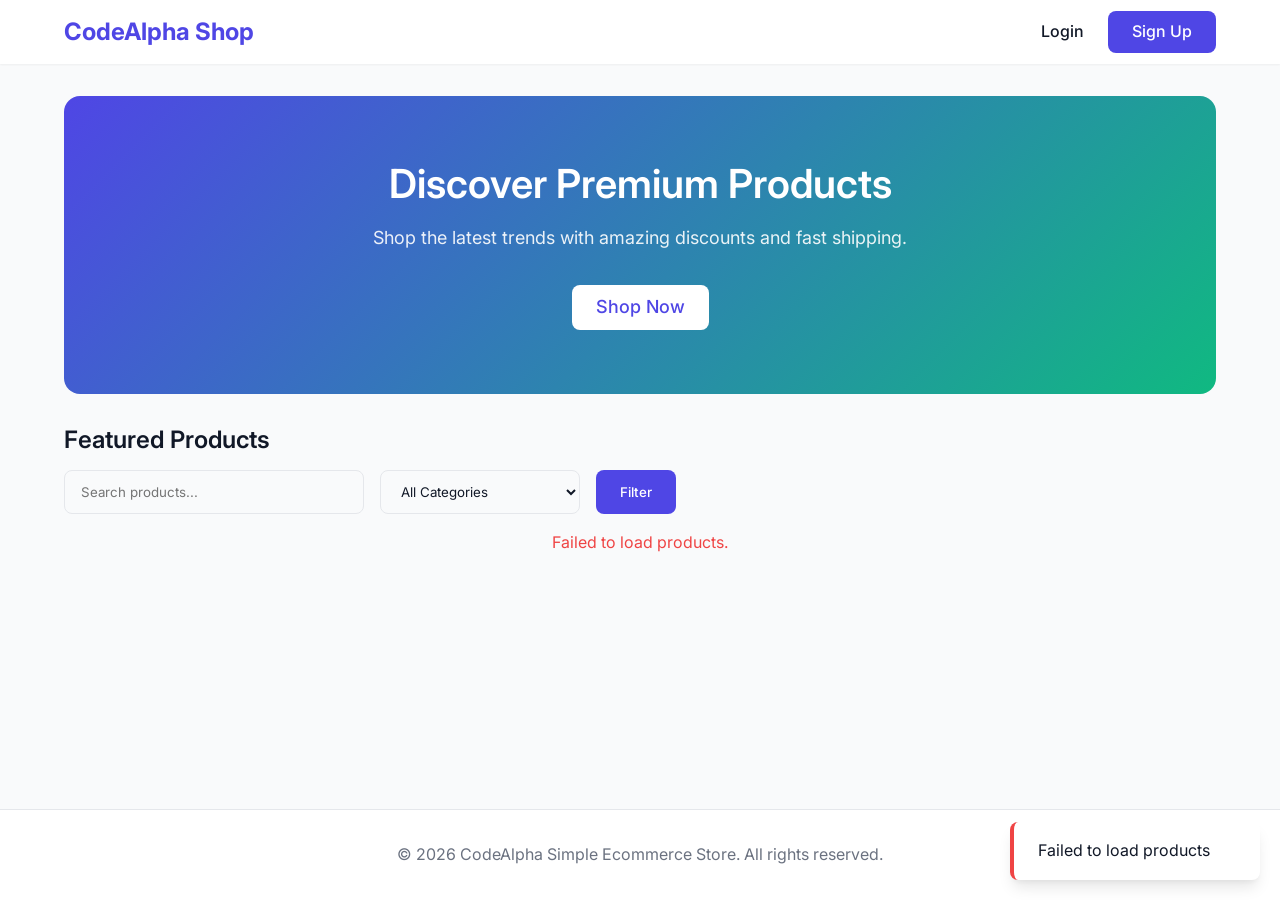
<file: frontend/index.html>
<!DOCTYPE html>
<html lang="en">
<head>
    <meta charset="UTF-8">
    <meta name="viewport" content="width=device-width, initial-scale=1.0">
    <title>CodeAlpha Shop | Home</title>
    <meta name="description" content="Welcome to CodeAlpha Simple Ecommerce Store - Your one stop shop for premium products.">
    <link rel="stylesheet" href="css/style.css">
</head>
<body>
    <nav class="navbar">
        <div class="container">
            <a href="index.html" class="nav-brand">CodeAlpha Shop</a>
            <button class="mobile-menu-btn">☰</button>
            <div class="nav-links" id="auth-links">
                <!-- Populated by JS -->
            </div>
        </div>
    </nav>

    <main>
        <section class="container mb-8">
            <div style="background: linear-gradient(135deg, var(--primary-color), var(--secondary-color)); color: white; padding: 4rem 2rem; border-radius: var(--radius-lg); text-align: center;">
                <h1 style="font-size: 2.5rem; margin-bottom: 1rem;">Discover Premium Products</h1>
                <p style="font-size: 1.125rem; margin-bottom: 2rem; opacity: 0.9;">Shop the latest trends with amazing discounts and fast shipping.</p>
                <a href="#products-section" class="btn" style="background: white; color: var(--primary-color); font-size: 1.125rem;">Shop Now</a>
            </div>
        </section>

        <section id="products-section" class="container">
            <h2 class="mb-4">Featured Products</h2>
            <div class="mb-4 flex" style="gap: 1rem;">
                <input type="text" id="search-input" class="form-control" placeholder="Search products..." style="max-width: 300px;">
                <select id="category-select" class="form-control" style="max-width: 200px;">
                    <option value="">All Categories</option>
                    <option value="Electronics">Electronics</option>
                    <option value="Clothing">Clothing</option>
                    <option value="Books">Books</option>
                </select>
                <button id="filter-btn" class="btn btn-primary">Filter</button>
            </div>
            
            <div id="products-grid" class="grid grid-cols-4">
                <!-- Products will be loaded here -->
            </div>
        </section>
    </main>

    <footer>
        <div class="container">
            <p>&copy; 2026 CodeAlpha Simple Ecommerce Store. All rights reserved.</p>
        </div>
    </footer>

    <script src="js/api.js"></script>
    <script src="js/main.js"></script>
    <script>
        async function loadProducts(category = '', search = '') {
            UI.showLoading('products-grid');
            try {
                let url = '/products/';
                const params = new URLSearchParams();
                if (category) params.append('category', category);
                if (search) params.append('search', search);
                if (params.toString()) url += '?' + params.toString();

                const products = await ApiService.get(url);
                const grid = document.getElementById('products-grid');
                
                if (products.length === 0) {
                    grid.innerHTML = '<div class="text-center" style="grid-column: 1 / -1;">No products found.</div>';
                    return;
                }

                grid.innerHTML = products.map(product => `
                    <div class="card">
                        <img src="${product.image ? product.image : 'https://via.placeholder.com/300x200?text=No+Image'}" alt="${product.name}" class="product-img">
                        <div class="product-content">
                            <div class="badge badge-processing mb-2">${product.category}</div>
                            <h3 class="product-title" title="${product.name}">${product.name}</h3>
                            <div class="product-price">$${product.price}</div>
                            <button class="btn btn-primary" style="width: 100%" onclick="addToCart(${product.id})">Add to Cart</button>
                            <a href="product.html?id=${product.id}" class="btn btn-outline mt-4" style="width: 100%; text-align: center;">View Details</a>
                        </div>
                    </div>
                `).join('');
            } catch (error) {
                document.getElementById('products-grid').innerHTML = '<div class="text-center" style="grid-column: 1 / -1; color: var(--danger);">Failed to load products.</div>';
                UI.showError('Failed to load products');
            }
        }

        async function addToCart(productId) {
            if (!ApiService.isAuthenticated()) {
                window.location.href = 'login.html';
                return;
            }
            try {
                await ApiService.post('/cart/add/', { product: productId, quantity: 1 });
                UI.showToast('Product added to cart!');
            } catch (error) {
                UI.showError(error.message || 'Failed to add to cart');
            }
        }

        function applyFilters() {
            const search = document.getElementById('search-input').value;
            const category = document.getElementById('category-select').value;
            loadProducts(category, search);
        }

        document.getElementById('filter-btn').addEventListener('click', applyFilters);
        
        document.getElementById('category-select').addEventListener('change', applyFilters);
        
        document.getElementById('search-input').addEventListener('keypress', (e) => {
            if (e.key === 'Enter') {
                applyFilters();
            }
        });

        document.addEventListener('DOMContentLoaded', () => loadProducts());
    </script>
</body>
</html>
</file>
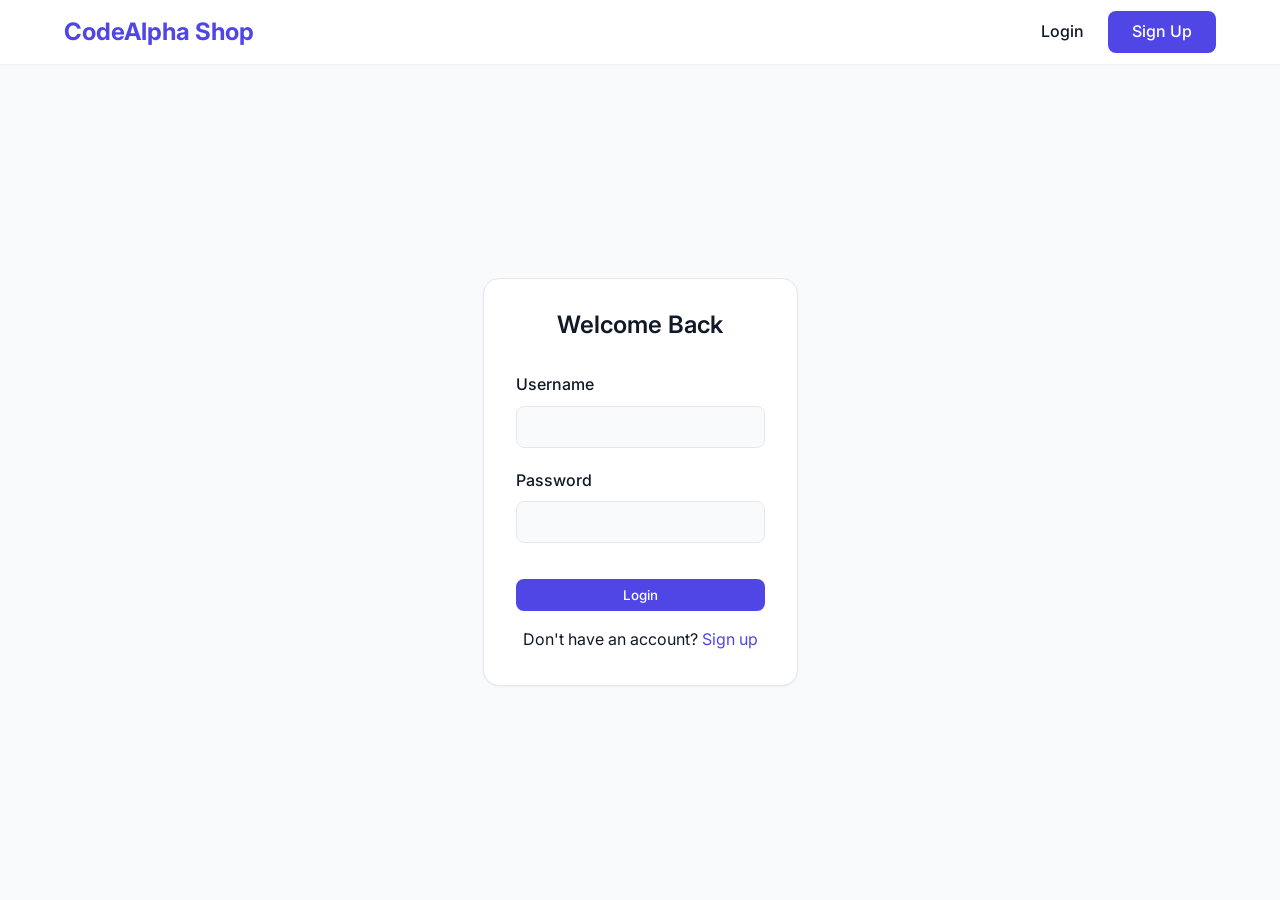
<file: frontend/cart.html>
<!DOCTYPE html>
<html lang="en">
<head>
    <meta charset="UTF-8">
    <meta name="viewport" content="width=device-width, initial-scale=1.0">
    <title>CodeAlpha Shop | Shopping Cart</title>
    <link rel="stylesheet" href="css/style.css">
</head>
<body>
    <nav class="navbar">
        <div class="container">
            <a href="index.html" class="nav-brand">CodeAlpha Shop</a>
            <button class="mobile-menu-btn">☰</button>
            <div class="nav-links" id="auth-links"></div>
        </div>
    </nav>

    <main class="container">
        <h2 class="mb-8">Shopping Cart</h2>
        
        <div class="grid grid-cols-3" style="gap: 2rem;">
            <div class="col-span-2" id="cart-items" style="grid-column: span 2;">
                <!-- Cart items will be loaded here -->
            </div>
            
            <div class="card" style="padding: 1.5rem; height: fit-content;">
                <h3 class="mb-4">Order Summary</h3>
                <div class="flex justify-between mb-2">
                    <span>Subtotal</span>
                    <span id="summary-subtotal">$0.00</span>
                </div>
                <div class="flex justify-between mb-4">
                    <span>Shipping</span>
                    <span>Free</span>
                </div>
                <div class="flex justify-between mb-8" style="font-weight: 700; font-size: 1.25rem; border-top: 1px solid var(--border-color); padding-top: 1rem;">
                    <span>Total</span>
                    <span id="summary-total">$0.00</span>
                </div>
                <button id="checkout-btn" class="btn btn-primary" style="width: 100%;">Proceed to Checkout</button>
            </div>
        </div>
    </main>

    <script src="js/api.js"></script>
    <script src="js/main.js"></script>
    <script>
        if (!ApiService.isAuthenticated()) {
            window.location.href = 'login.html';
        }

        async function loadCart() {
            UI.showLoading('cart-items');
            try {
                const data = await ApiService.get('/cart/');
                const container = document.getElementById('cart-items');
                
                if (data.items.length === 0) {
                    container.innerHTML = `
                        <div class="card text-center" style="padding: 3rem;">
                            <h3>Your cart is empty</h3>
                            <p class="text-muted mt-4">Looks like you haven't added anything yet.</p>
                            <a href="index.html" class="btn btn-primary mt-4">Start Shopping</a>
                        </div>
                    `;
                    document.getElementById('checkout-btn').disabled = true;
                    document.getElementById('summary-subtotal').innerText = '$0.00';
                    document.getElementById('summary-total').innerText = '$0.00';
                    return;
                }

                document.getElementById('checkout-btn').disabled = false;
                document.getElementById('summary-subtotal').innerText = `$${parseFloat(data.total).toFixed(2)}`;
                document.getElementById('summary-total').innerText = `$${parseFloat(data.total).toFixed(2)}`;

                container.innerHTML = data.items.map(item => `
                    <div class="card mb-4 flex items-center justify-between" style="padding: 1rem;">
                        <div class="flex items-center" style="gap: 1.5rem;">
                            <img src="${item.product_details.image ? item.product_details.image : 'https://via.placeholder.com/100'}" style="width: 80px; height: 80px; object-fit: cover; border-radius: var(--radius-md);">
                            <div>
                                <h4 class="mb-1">${item.product_details.name}</h4>
                                <div class="text-muted">$${item.product_details.price}</div>
                            </div>
                        </div>
                        <div class="flex items-center" style="gap: 1.5rem;">
                            <div class="flex items-center" style="gap: 0.5rem;">
                                <button class="btn btn-outline" style="padding: 0.25rem 0.5rem;" onclick="updateQuantity(${item.id}, ${item.quantity - 1})">-</button>
                                <span>${item.quantity}</span>
                                <button class="btn btn-outline" style="padding: 0.25rem 0.5rem;" onclick="updateQuantity(${item.id}, ${item.quantity + 1})">+</button>
                            </div>
                            <div style="font-weight: 600; width: 80px; text-align: right;">
                                $${parseFloat(item.subtotal).toFixed(2)}
                            </div>
                            <button class="btn btn-danger" style="padding: 0.5rem;" onclick="removeItem(${item.id})">
                                Remove
                            </button>
                        </div>
                    </div>
                `).join('');
            } catch (error) {
                UI.showError('Failed to load cart');
                document.getElementById('cart-items').innerHTML = '<div class="text-center">Failed to load cart items.</div>';
            }
        }

        async function updateQuantity(itemId, newQuantity) {
            try {
                await ApiService.put('/cart/update/', { item_id: itemId, quantity: newQuantity });
                loadCart();
            } catch (error) {
                UI.showError('Failed to update quantity');
            }
        }

        async function removeItem(itemId) {
            try {
                await ApiService.delete('/cart/remove/', { item_id: itemId });
                UI.showToast('Item removed from cart');
                loadCart();
            } catch (error) {
                UI.showError('Failed to remove item');
            }
        }

        document.getElementById('checkout-btn').addEventListener('click', async () => {
            try {
                const order = await ApiService.post('/orders/create/', {});
                UI.showToast('Order placed successfully!');
                setTimeout(() => window.location.href = `checkout.html?order_id=${order.order_id}`, 1000);
            } catch (error) {
                UI.showError(error.message || 'Failed to place order');
            }
        });

        document.addEventListener('DOMContentLoaded', loadCart);
    </script>
</body>
</html>
</file>
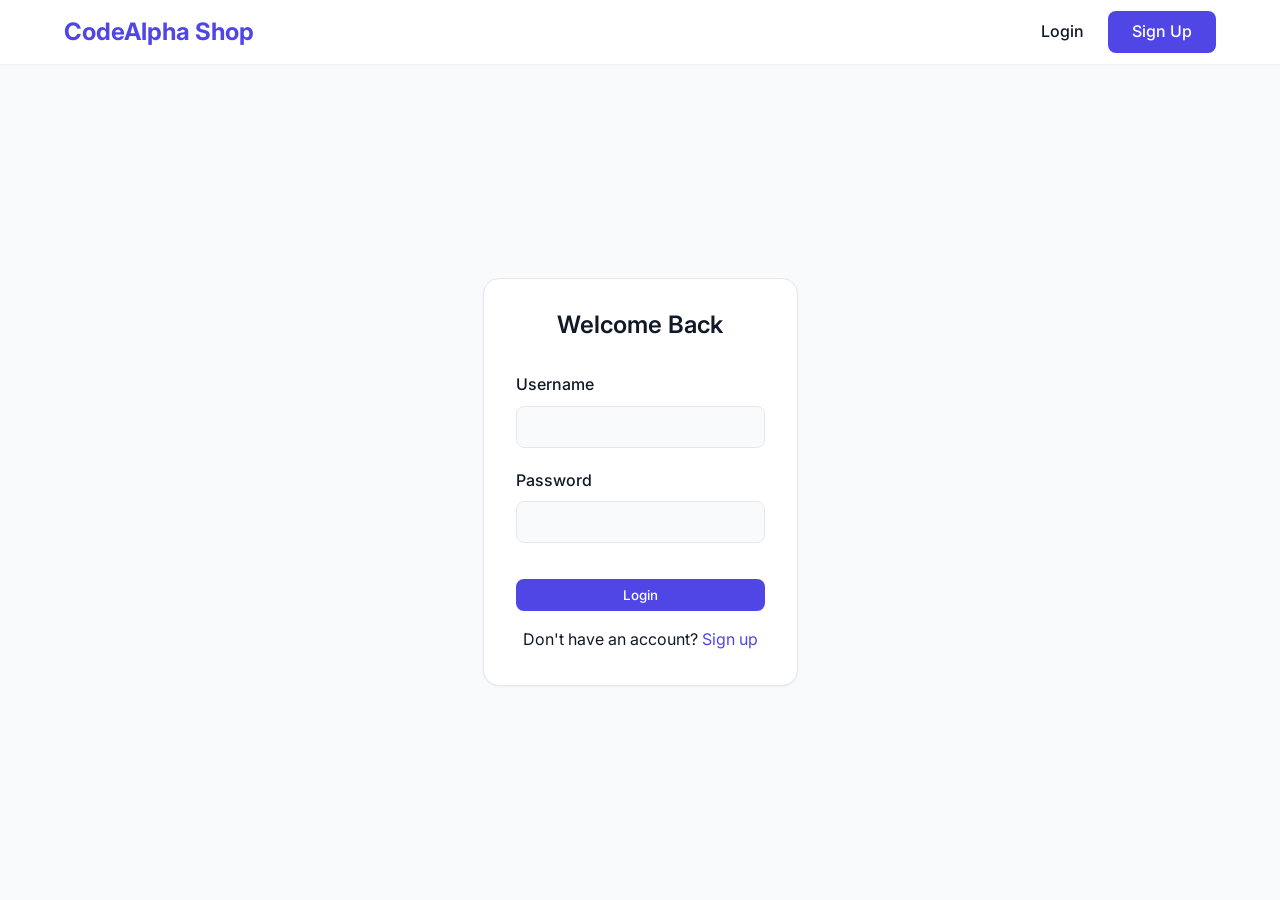
<file: frontend/checkout.html>
<!DOCTYPE html>
<html lang="en">
<head>
    <meta charset="UTF-8">
    <meta name="viewport" content="width=device-width, initial-scale=1.0">
    <title>CodeAlpha Shop | Checkout Success</title>
    <link rel="stylesheet" href="css/style.css">
</head>
<body>
    <nav class="navbar">
        <div class="container">
            <a href="index.html" class="nav-brand">CodeAlpha Shop</a>
            <button class="mobile-menu-btn">☰</button>
            <div class="nav-links" id="auth-links"></div>
        </div>
    </nav>

    <main class="container" style="display: flex; justify-content: center; align-items: center; padding: 4rem 1.5rem;">
        <div class="card text-center" style="width: 100%; max-width: 500px; padding: 3rem;">
            <div style="font-size: 4rem; color: var(--secondary-color); margin-bottom: 1rem;">✓</div>
            <h2 class="mb-4">Order Successful!</h2>
            <p class="text-muted mb-8">Thank you for your purchase. Your order has been placed successfully and is currently being processed.</p>
            
            <div style="background-color: var(--bg-color); padding: 1rem; border-radius: var(--radius-md); margin-bottom: 2rem;">
                <p><strong>Order ID:</strong> <span id="order-id-display">Loading...</span></p>
            </div>
            
            <div class="flex" style="gap: 1rem; justify-content: center;">
                <a href="orders.html" class="btn btn-primary">View Orders</a>
                <a href="index.html" class="btn btn-outline">Continue Shopping</a>
            </div>
        </div>
    </main>

    <script src="js/api.js"></script>
    <script src="js/main.js"></script>
    <script>
        if (!ApiService.isAuthenticated()) {
            window.location.href = 'login.html';
        }
        
        const urlParams = new URLSearchParams(window.location.search);
        const orderId = urlParams.get('order_id');
        
        if (orderId) {
            document.getElementById('order-id-display').innerText = orderId;
        } else {
            document.getElementById('order-id-display').innerText = 'Unknown (check your orders page)';
        }
    </script>
</body>
</html>
</file>
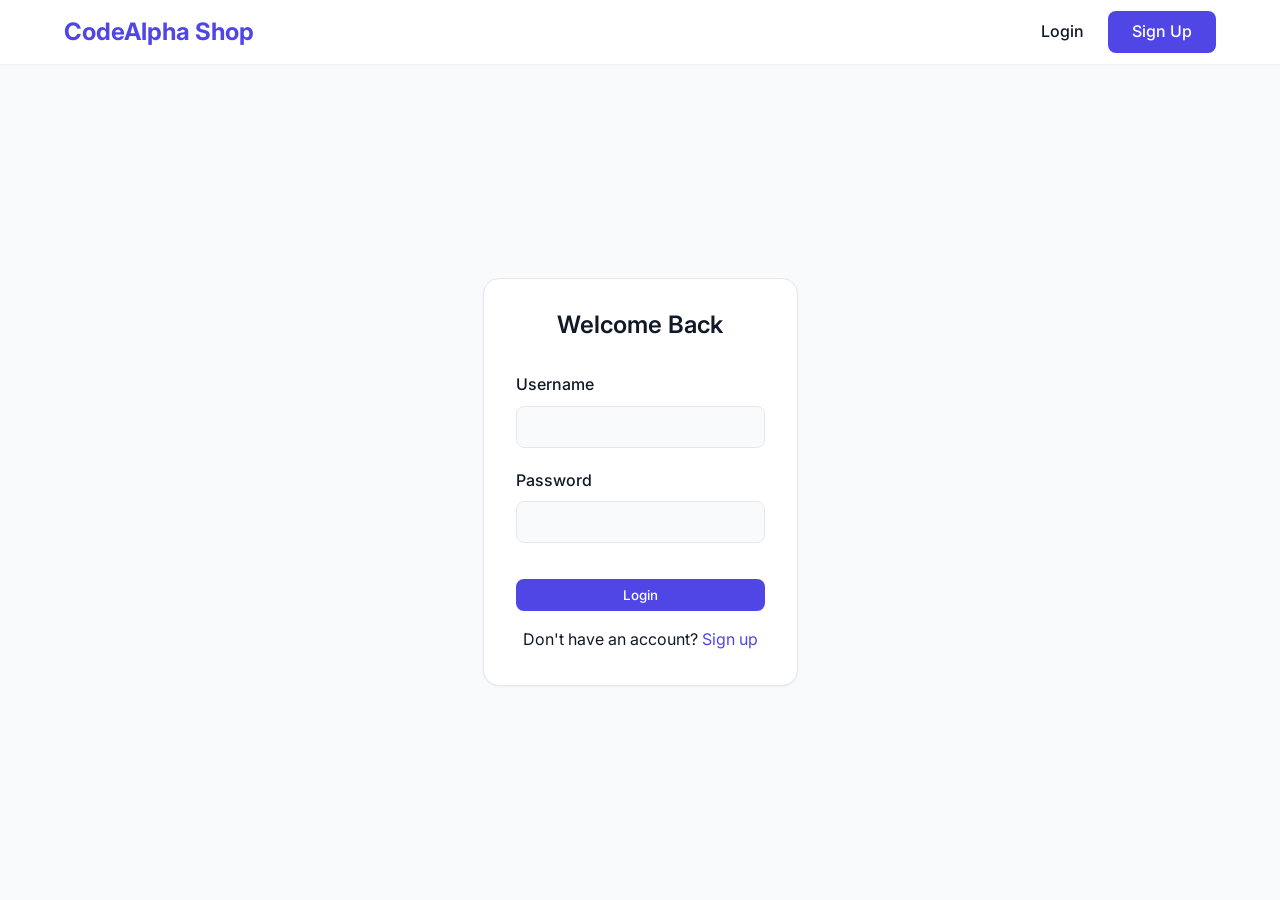
<file: frontend/login.html>
<!DOCTYPE html>
<html lang="en">
<head>
    <meta charset="UTF-8">
    <meta name="viewport" content="width=device-width, initial-scale=1.0">
    <title>CodeAlpha Shop | Login</title>
    <link rel="stylesheet" href="css/style.css">
</head>
<body>
    <nav class="navbar">
        <div class="container">
            <a href="index.html" class="nav-brand">CodeAlpha Shop</a>
            <button class="mobile-menu-btn">☰</button>
            <div class="nav-links" id="auth-links"></div>
        </div>
    </nav>

    <main class="container" style="display: flex; justify-content: center; align-items: center;">
        <div class="card" style="width: 100%; max-width: 400px; padding: 2rem;">
            <h2 class="text-center mb-8">Welcome Back</h2>
            <form id="login-form">
                <div class="form-group">
                    <label class="form-label">Username</label>
                    <input type="text" id="username" class="form-control" required>
                </div>
                <div class="form-group">
                    <label class="form-label">Password</label>
                    <input type="password" id="password" class="form-control" required>
                </div>
                <button type="submit" class="btn btn-primary" style="width: 100%; margin-top: 1rem;">Login</button>
            </form>
            <p class="text-center mt-4">
                Don't have an account? <a href="register.html">Sign up</a>
            </p>
        </div>
    </main>

    <script src="js/api.js"></script>
    <script src="js/main.js"></script>
    <script>
        if (ApiService.isAuthenticated()) {
            window.location.href = 'index.html';
        }

        document.getElementById('login-form').addEventListener('submit', async (e) => {
            e.preventDefault();
            const username = document.getElementById('username').value;
            const password = document.getElementById('password').value;
            
            const btn = e.target.querySelector('button');
            btn.innerText = 'Logging in...';
            btn.disabled = true;

            try {
                await ApiService.login(username, password);
                window.location.href = 'index.html';
            } catch (error) {
                UI.showError(error.message || 'Login failed. Please check your credentials.');
                btn.innerText = 'Login';
                btn.disabled = false;
            }
        });
    </script>
</body>
</html>
</file>
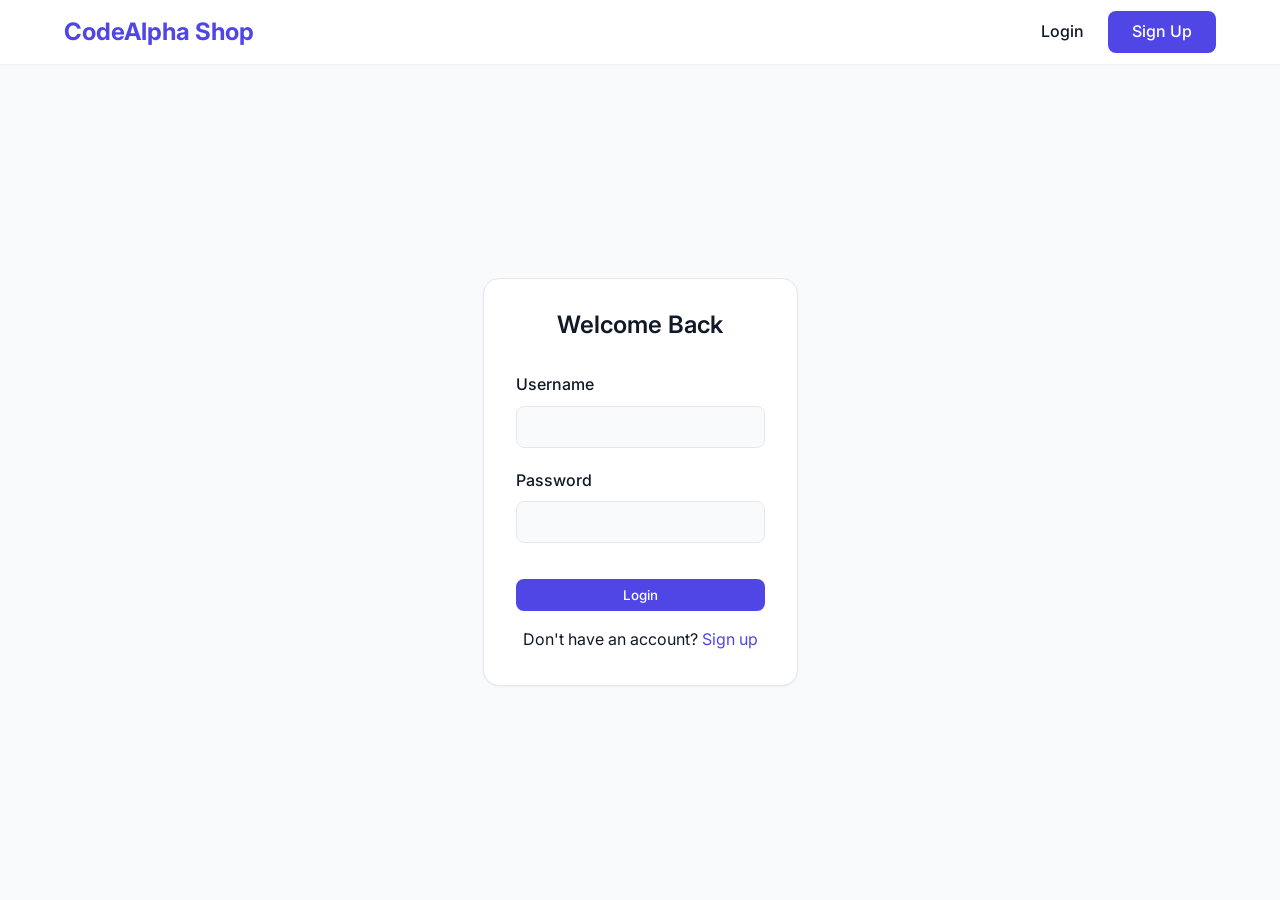
<file: frontend/orders.html>
<!DOCTYPE html>
<html lang="en">
<head>
    <meta charset="UTF-8">
    <meta name="viewport" content="width=device-width, initial-scale=1.0">
    <title>CodeAlpha Shop | Order History</title>
    <link rel="stylesheet" href="css/style.css">
</head>
<body>
    <nav class="navbar">
        <div class="container">
            <a href="index.html" class="nav-brand">CodeAlpha Shop</a>
            <button class="mobile-menu-btn">☰</button>
            <div class="nav-links" id="auth-links"></div>
        </div>
    </nav>

    <main class="container">
        <h2 class="mb-8">Order History</h2>
        <div id="orders-list" class="grid grid-cols-1">
            <!-- Orders will load here -->
        </div>
    </main>

    <script src="js/api.js"></script>
    <script src="js/main.js"></script>
    <script>
        if (!ApiService.isAuthenticated()) {
            window.location.href = 'login.html';
        }

        async function loadOrders() {
            UI.showLoading('orders-list');
            try {
                const orders = await ApiService.get('/orders/');
                const container = document.getElementById('orders-list');
                
                if (orders.length === 0) {
                    container.innerHTML = `
                        <div class="card text-center" style="padding: 3rem;">
                            <h3>No orders found</h3>
                            <p class="text-muted mt-4">You haven't placed any orders yet.</p>
                            <a href="index.html" class="btn btn-primary mt-4">Start Shopping</a>
                        </div>
                    `;
                    return;
                }

                container.innerHTML = orders.map(order => `
                    <div class="card mb-4" style="padding: 1.5rem;">
                        <div class="flex justify-between items-center mb-4 pb-4" style="border-bottom: 1px solid var(--border-color);">
                            <div>
                                <h4 class="mb-1">Order #${order.order_id.split('-')[0]}</h4>
                                <div class="text-muted text-sm">${new Date(order.created_at).toLocaleString()}</div>
                            </div>
                            <div class="text-right">
                                <div class="badge badge-${order.status.toLowerCase()} mb-1">${order.status}</div>
                                <div style="font-weight: 700;">$${parseFloat(order.total_price).toFixed(2)}</div>
                            </div>
                        </div>
                        <div class="grid grid-cols-2" style="gap: 1rem;">
                            ${order.products.map(p => `
                                <div class="flex items-center" style="gap: 1rem;">
                                    <img src="${p.product.image ? p.product.image : 'https://via.placeholder.com/50'}" style="width: 50px; height: 50px; object-fit: cover; border-radius: var(--radius-md);">
                                    <div>
                                        <div style="font-weight: 500;">${p.product.name}</div>
                                        <div class="text-muted">Qty: ${p.quantity} | $${parseFloat(p.subtotal).toFixed(2)}</div>
                                    </div>
                                </div>
                            `).join('')}
                        </div>
                    </div>
                `).join('');
            } catch (error) {
                UI.showError('Failed to load orders');
                document.getElementById('orders-list').innerHTML = '<div class="text-center">Failed to load orders.</div>';
            }
        }

        document.addEventListener('DOMContentLoaded', loadOrders);
    </script>
</body>
</html>
</file>
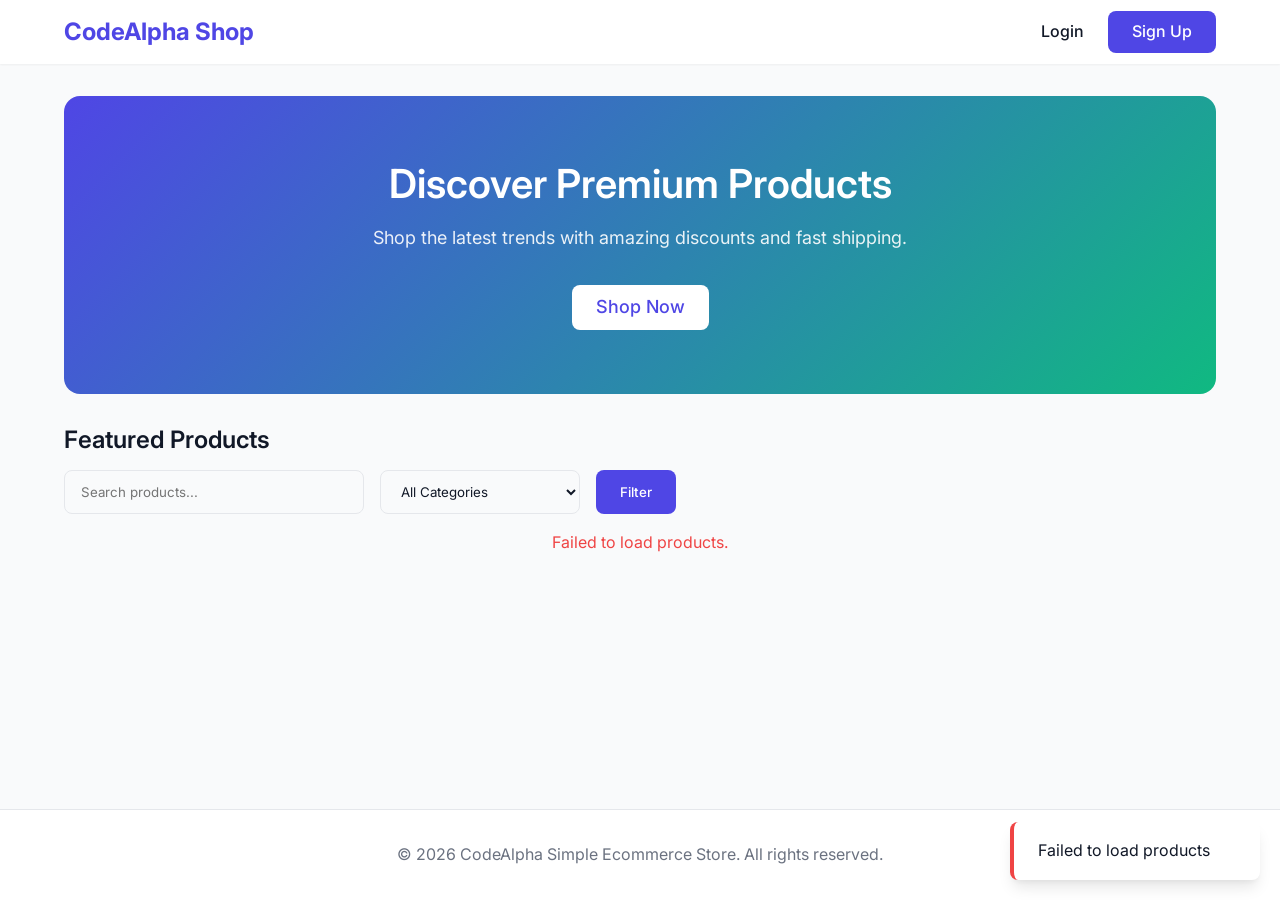
<file: frontend/product.html>
<!DOCTYPE html>
<html lang="en">
<head>
    <meta charset="UTF-8">
    <meta name="viewport" content="width=device-width, initial-scale=1.0">
    <title>CodeAlpha Shop | Product Details</title>
    <link rel="stylesheet" href="css/style.css">
</head>
<body>
    <nav class="navbar">
        <div class="container">
            <a href="index.html" class="nav-brand">CodeAlpha Shop</a>
            <button class="mobile-menu-btn">☰</button>
            <div class="nav-links" id="auth-links"></div>
        </div>
    </nav>

    <main class="container">
        <div id="product-detail" class="grid grid-cols-2" style="gap: 4rem; align-items: start;">
            <!-- Content loaded via JS -->
        </div>
    </main>

    <script src="js/api.js"></script>
    <script src="js/main.js"></script>
    <script>
        const urlParams = new URLSearchParams(window.location.search);
        const productId = urlParams.get('id');

        if (!productId) window.location.href = 'index.html';

        async function loadProduct() {
            UI.showLoading('product-detail');
            try {
                const product = await ApiService.get(`/products/${productId}/`);
                const container = document.getElementById('product-detail');
                
                const imageUrl = product.image ? product.image : 'https://via.placeholder.com/600x600?text=No+Image';

                container.innerHTML = `
                    <div>
                        <img src="${imageUrl}" alt="${product.name}" style="width: 100%; border-radius: var(--radius-lg); box-shadow: var(--shadow-md);">
                    </div>
                    <div>
                        <div class="badge badge-processing mb-4">${product.category}</div>
                        <h1 class="mb-4">${product.name}</h1>
                        <div style="font-size: 2rem; font-weight: 700; color: var(--primary-color);" class="mb-4">
                            $${product.price}
                        </div>
                        <p class="text-muted mb-8" style="font-size: 1.125rem; white-space: pre-line;">${product.description}</p>
                        
                        <div class="flex items-center mb-8" style="gap: 1rem;">
                            <label style="font-weight: 500;">Quantity:</label>
                            <input type="number" id="qty" class="form-control" value="1" min="1" max="${product.stock}" style="width: 100px;">
                            <span class="text-muted text-sm">${product.stock} available</span>
                        </div>

                        <button id="add-btn" class="btn btn-primary" style="width: 100%; font-size: 1.25rem; padding: 1rem;">Add to Cart</button>
                    </div>
                `;

                document.getElementById('add-btn').addEventListener('click', async () => {
                    if (!ApiService.isAuthenticated()) {
                        window.location.href = 'login.html';
                        return;
                    }
                    const qty = parseInt(document.getElementById('qty').value);
                    try {
                        const btn = document.getElementById('add-btn');
                        btn.innerText = 'Adding...';
                        btn.disabled = true;
                        
                        await ApiService.post('/cart/add/', { product: productId, quantity: qty });
                        UI.showToast('Added to cart successfully!');
                        
                        btn.innerText = 'Add to Cart';
                        btn.disabled = false;
                    } catch (error) {
                        UI.showError('Failed to add to cart');
                        document.getElementById('add-btn').innerText = 'Add to Cart';
                        document.getElementById('add-btn').disabled = false;
                    }
                });

            } catch (error) {
                UI.showError('Product not found');
                document.getElementById('product-detail').innerHTML = '<h2>Product not found.</h2>';
            }
        }

        document.addEventListener('DOMContentLoaded', loadProduct);
    </script>
</body>
</html>
</file>
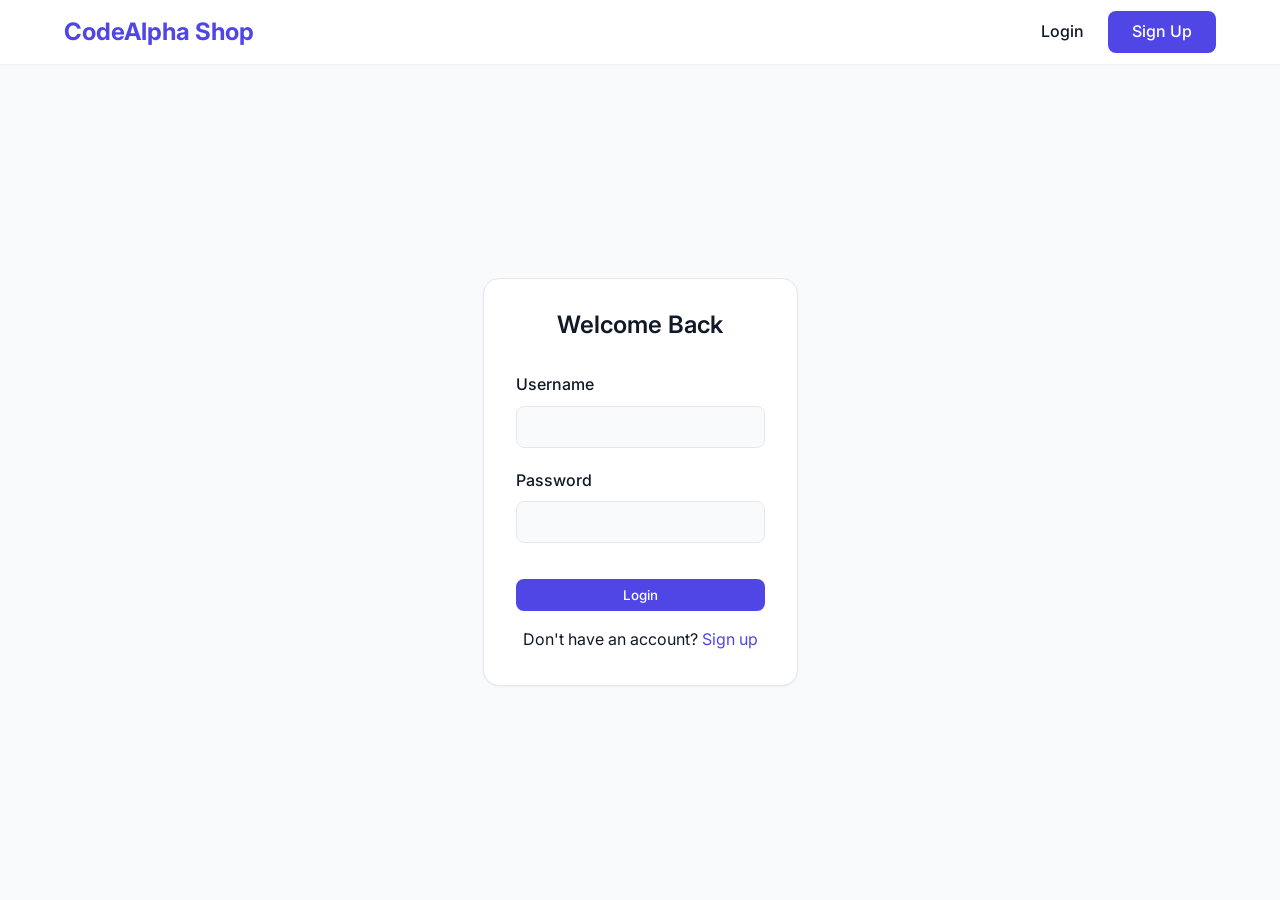
<file: frontend/profile.html>
<!DOCTYPE html>
<html lang="en">
<head>
    <meta charset="UTF-8">
    <meta name="viewport" content="width=device-width, initial-scale=1.0">
    <title>CodeAlpha Shop | Profile</title>
    <link rel="stylesheet" href="css/style.css">
</head>
<body>
    <nav class="navbar">
        <div class="container">
            <a href="index.html" class="nav-brand">CodeAlpha Shop</a>
            <button class="mobile-menu-btn">☰</button>
            <div class="nav-links" id="auth-links"></div>
        </div>
    </nav>

    <main class="container" style="display: flex; justify-content: center; padding: 4rem 1.5rem;">
        <div class="card" style="width: 100%; max-width: 600px; padding: 2.5rem;">
            <h2 class="mb-8">My Profile</h2>
            <form id="profile-form">
                <div class="grid grid-cols-2" style="gap: 1rem;">
                    <div class="form-group mb-4">
                        <label class="form-label">Username</label>
                        <input type="text" id="username" class="form-control" disabled>
                    </div>
                    <div class="form-group mb-4">
                        <label class="form-label">Email</label>
                        <input type="email" id="email" class="form-control" required>
                    </div>
                </div>

                <div class="form-group mb-4">
                    <label class="form-label">Phone</label>
                    <input type="tel" id="phone" class="form-control">
                </div>

                <div class="form-group mb-8">
                    <label class="form-label">Address</label>
                    <textarea id="address" class="form-control" rows="3"></textarea>
                </div>

                <button type="submit" class="btn btn-primary" style="width: 100%;">Update Profile</button>
            </form>
        </div>
    </main>

    <script src="js/api.js"></script>
    <script src="js/main.js"></script>
    <script>
        if (!ApiService.isAuthenticated()) {
            window.location.href = 'login.html';
        }

        async function loadProfile() {
            try {
                const profile = await ApiService.get('/auth/profile/');
                document.getElementById('username').value = profile.username;
                document.getElementById('email').value = profile.email || '';
                document.getElementById('phone').value = profile.phone || '';
                document.getElementById('address').value = profile.address || '';
            } catch (error) {
                UI.showError('Failed to load profile');
            }
        }

        document.getElementById('profile-form').addEventListener('submit', async (e) => {
            e.preventDefault();
            const btn = e.target.querySelector('button');
            btn.innerText = 'Updating...';
            btn.disabled = true;

            const data = {
                email: document.getElementById('email').value,
                phone: document.getElementById('phone').value,
                address: document.getElementById('address').value
            };

            try {
                await ApiService.put('/auth/profile/', data);
                UI.showToast('Profile updated successfully!');
            } catch (error) {
                UI.showError(error.message || 'Failed to update profile');
            } finally {
                btn.innerText = 'Update Profile';
                btn.disabled = false;
            }
        });

        document.addEventListener('DOMContentLoaded', loadProfile);
    </script>
</body>
</html>
</file>
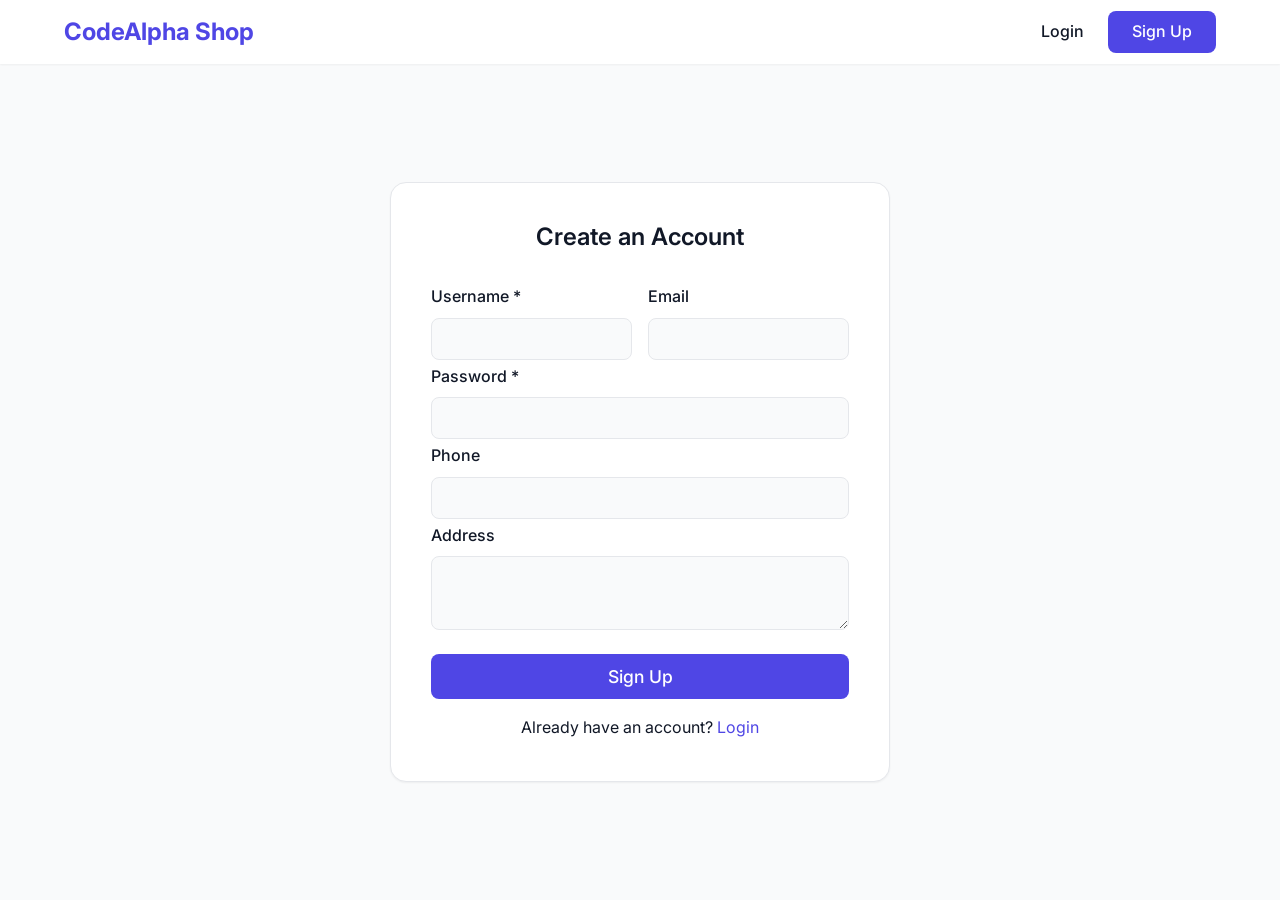
<file: frontend/register.html>
<!DOCTYPE html>
<html lang="en">
<head>
    <meta charset="UTF-8">
    <meta name="viewport" content="width=device-width, initial-scale=1.0">
    <title>CodeAlpha Shop | Register</title>
    <link rel="stylesheet" href="css/style.css">
</head>
<body>
    <nav class="navbar">
        <div class="container">
            <a href="index.html" class="nav-brand">CodeAlpha Shop</a>
            <button class="mobile-menu-btn">☰</button>
            <div class="nav-links" id="auth-links"></div>
        </div>
    </nav>

    <main class="container" style="display: flex; justify-content: center; align-items: center; padding: 4rem 1.5rem;">
        <div class="card" style="width: 100%; max-width: 500px; padding: 2.5rem;">
            <h2 class="text-center mb-8">Create an Account</h2>
            <form id="register-form">
                <div class="grid grid-cols-2" style="gap: 1rem;">
                    <div class="form-group mb-1">
                        <label class="form-label">Username *</label>
                        <input type="text" id="username" class="form-control" required>
                    </div>
                    <div class="form-group mb-1">
                        <label class="form-label">Email</label>
                        <input type="email" id="email" class="form-control">
                    </div>
                </div>
                
                <div class="form-group mb-1">
                    <label class="form-label">Password *</label>
                    <input type="password" id="password" class="form-control" required>
                </div>

                <div class="form-group mb-1">
                    <label class="form-label">Phone</label>
                    <input type="tel" id="phone" class="form-control">
                </div>

                <div class="form-group mb-4">
                    <label class="form-label">Address</label>
                    <textarea id="address" class="form-control" rows="3"></textarea>
                </div>

                <button type="submit" class="btn btn-primary" style="width: 100%; font-size: 1.1rem; padding: 0.75rem;">Sign Up</button>
            </form>
            <p class="text-center mt-4">
                Already have an account? <a href="login.html">Login</a>
            </p>
        </div>
    </main>

    <script src="js/api.js"></script>
    <script src="js/main.js"></script>
    <script>
        if (ApiService.isAuthenticated()) {
            window.location.href = 'index.html';
        }

        document.getElementById('register-form').addEventListener('submit', async (e) => {
            e.preventDefault();
            
            const btn = e.target.querySelector('button');
            btn.innerText = 'Creating account...';
            btn.disabled = true;

            const userData = {
                username: document.getElementById('username').value,
                email: document.getElementById('email').value,
                password: document.getElementById('password').value,
                phone: document.getElementById('phone').value,
                address: document.getElementById('address').value
            };

            try {
                await ApiService.register(userData);
                UI.showToast('Registration successful! Please login.');
                setTimeout(() => {
                    window.location.href = 'login.html';
                }, 1500);
            } catch (error) {
                UI.showError(error.message || 'Registration failed');
                btn.innerText = 'Sign Up';
                btn.disabled = false;
            }
        });
    </script>
</body>
</html>
</file>
<file: frontend/css/style.css>
@import url('https://fonts.googleapis.com/css2?family=Inter:wght@300;400;500;600;700&display=swap');

:root {
    --primary-color: #4f46e5;
    --primary-hover: #4338ca;
    --secondary-color: #10b981;
    --bg-color: #f9fafb;
    --card-bg: #ffffff;
    --text-main: #111827;
    --text-muted: #6b7280;
    --border-color: #e5e7eb;
    --danger: #ef4444;
    --warning: #f59e0b;
    
    --shadow-sm: 0 1px 2px 0 rgba(0, 0, 0, 0.05);
    --shadow-md: 0 4px 6px -1px rgba(0, 0, 0, 0.1), 0 2px 4px -1px rgba(0, 0, 0, 0.06);
    --shadow-lg: 0 10px 15px -3px rgba(0, 0, 0, 0.1), 0 4px 6px -2px rgba(0, 0, 0, 0.05);
    
    --radius-md: 0.5rem;
    --radius-lg: 1rem;
    
    --transition: all 0.3s ease;
}

* {
    margin: 0;
    padding: 0;
    box-sizing: border-box;
    font-family: 'Inter', sans-serif;
}

body {
    background-color: var(--bg-color);
    color: var(--text-main);
    line-height: 1.6;
    min-height: 100vh;
    display: flex;
    flex-direction: column;
}

/* Typography */
h1, h2, h3, h4, h5, h6 {
    font-weight: 600;
    line-height: 1.2;
}

a {
    text-decoration: none;
    color: var(--primary-color);
    transition: var(--transition);
}

a:hover {
    color: var(--primary-hover);
}

/* Layout */
.container {
    max-width: 1200px;
    margin: 0 auto;
    padding: 0 1.5rem;
}

main {
    flex: 1;
    padding: 2rem 0;
}

/* Navbar */
.navbar {
    background-color: var(--card-bg);
    box-shadow: var(--shadow-sm);
    position: sticky;
    top: 0;
    z-index: 50;
}

.navbar .container {
    display: flex;
    justify-content: space-between;
    align-items: center;
    height: 4rem;
}

.nav-brand {
    font-size: 1.5rem;
    font-weight: 700;
    color: var(--primary-color);
}

.nav-links {
    display: flex;
    gap: 1.5rem;
    align-items: center;
}

.nav-links a {
    color: var(--text-main);
    font-weight: 500;
}

.nav-links a:hover {
    color: var(--primary-color);
}

.mobile-menu-btn {
    display: none;
    background: none;
    border: none;
    font-size: 1.5rem;
    cursor: pointer;
    color: var(--text-main);
}

/* Buttons */
.btn {
    display: inline-flex;
    align-items: center;
    justify-content: center;
    padding: 0.5rem 1.5rem;
    border-radius: var(--radius-md);
    font-weight: 500;
    cursor: pointer;
    transition: var(--transition);
    border: none;
    outline: none;
}

.btn-primary {
    background-color: var(--primary-color);
    color: white;
}

.btn-primary:hover {
    background-color: var(--primary-hover);
    color: white;
}

.btn-outline {
    background-color: transparent;
    border: 1px solid var(--border-color);
    color: var(--text-main);
}

.btn-outline:hover {
    border-color: var(--primary-color);
    color: var(--primary-color);
}

.btn-danger {
    background-color: var(--danger);
    color: white;
}

.btn-danger:hover {
    background-color: #dc2626;
    color: white;
}

/* Forms */
.form-group {
    margin-bottom: 1.25rem;
}

.form-label {
    display: block;
    margin-bottom: 0.5rem;
    font-weight: 500;
    color: var(--text-main);
}

.form-control {
    width: 100%;
    padding: 0.75rem 1rem;
    border: 1px solid var(--border-color);
    border-radius: var(--radius-md);
    background-color: var(--bg-color);
    color: var(--text-main);
    transition: var(--transition);
}

.form-control:focus {
    outline: none;
    border-color: var(--primary-color);
    box-shadow: 0 0 0 3px rgba(79, 70, 229, 0.1);
}

/* Cards */
.card {
    background-color: var(--card-bg);
    border-radius: var(--radius-lg);
    box-shadow: var(--shadow-sm);
    overflow: hidden;
    transition: var(--transition);
    border: 1px solid var(--border-color);
}

.card:hover {
    box-shadow: var(--shadow-lg);
    transform: translateY(-4px);
}

/* Grid System */
.grid {
    display: grid;
    gap: 1.5rem;
}

.grid-cols-1 { grid-template-columns: repeat(1, 1fr); }
.grid-cols-2 { grid-template-columns: repeat(2, 1fr); }
.grid-cols-3 { grid-template-columns: repeat(3, 1fr); }
.grid-cols-4 { grid-template-columns: repeat(4, 1fr); }

/* Product Cards */
.product-img {
    width: 100%;
    height: 200px;
    object-fit: cover;
}

.product-content {
    padding: 1.5rem;
}

.product-title {
    font-size: 1.125rem;
    margin-bottom: 0.5rem;
    white-space: nowrap;
    overflow: hidden;
    text-overflow: ellipsis;
}

.product-price {
    font-size: 1.25rem;
    font-weight: 700;
    color: var(--primary-color);
    margin-bottom: 1rem;
}

/* Toast Notifications */
#toast-container {
    position: fixed;
    bottom: 20px;
    right: 20px;
    z-index: 9999;
    display: flex;
    flex-direction: column;
    gap: 10px;
}

.toast {
    background-color: var(--card-bg);
    color: var(--text-main);
    padding: 1rem 1.5rem;
    border-radius: var(--radius-md);
    box-shadow: var(--shadow-lg);
    border-left: 4px solid var(--primary-color);
    animation: slideIn 0.3s ease forwards;
    min-width: 250px;
}

.toast.success { border-left-color: var(--secondary-color); }
.toast.error { border-left-color: var(--danger); }

@keyframes slideIn {
    from { transform: translateX(100%); opacity: 0; }
    to { transform: translateX(0); opacity: 1; }
}

/* Spinner */
.spinner {
    width: 40px;
    height: 40px;
    border: 3px solid rgba(79, 70, 229, 0.2);
    border-radius: 50%;
    border-top-color: var(--primary-color);
    animation: spin 1s ease-in-out infinite;
    margin: 2rem auto;
}

@keyframes spin {
    to { transform: rotate(360deg); }
}

/* Footer */
footer {
    background-color: var(--card-bg);
    border-top: 1px solid var(--border-color);
    padding: 2rem 0;
    text-align: center;
    color: var(--text-muted);
}

/* Responsive */
@media (max-width: 768px) {
    .nav-links {
        display: none;
        flex-direction: column;
        position: absolute;
        top: 4rem;
        left: 0;
        right: 0;
        background-color: var(--card-bg);
        padding: 1rem;
        box-shadow: var(--shadow-md);
        border-top: 1px solid var(--border-color);
    }
    
    .nav-links.active {
        display: flex;
    }
    
    .mobile-menu-btn {
        display: block;
    }
    
    .grid-cols-2, .grid-cols-3, .grid-cols-4 {
        grid-template-columns: repeat(1, 1fr);
    }
}

@media (min-width: 769px) and (max-width: 1024px) {
    .grid-cols-3, .grid-cols-4 {
        grid-template-columns: repeat(2, 1fr);
    }
}

/* Utility */
.text-center { text-align: center; }
.mb-1 { margin-bottom: 0.25rem; }
.mb-2 { margin-bottom: 0.5rem; }
.mb-4 { margin-bottom: 1rem; }
.mb-8 { margin-bottom: 2rem; }
.mt-4 { margin-top: 1rem; }
.flex { display: flex; }
.justify-between { justify-content: space-between; }
.items-center { align-items: center; }
.hidden { display: none !important; }
.badge {
    padding: 0.25rem 0.5rem;
    border-radius: 9999px;
    font-size: 0.75rem;
    font-weight: 500;
}
.badge-pending { background-color: #fef3c7; color: #92400e; }
.badge-processing { background-color: #e0e7ff; color: #3730a3; }
.badge-shipped { background-color: #fce7f3; color: #9d174d; }
.badge-delivered { background-color: #d1fae5; color: #065f46; }
</file>
